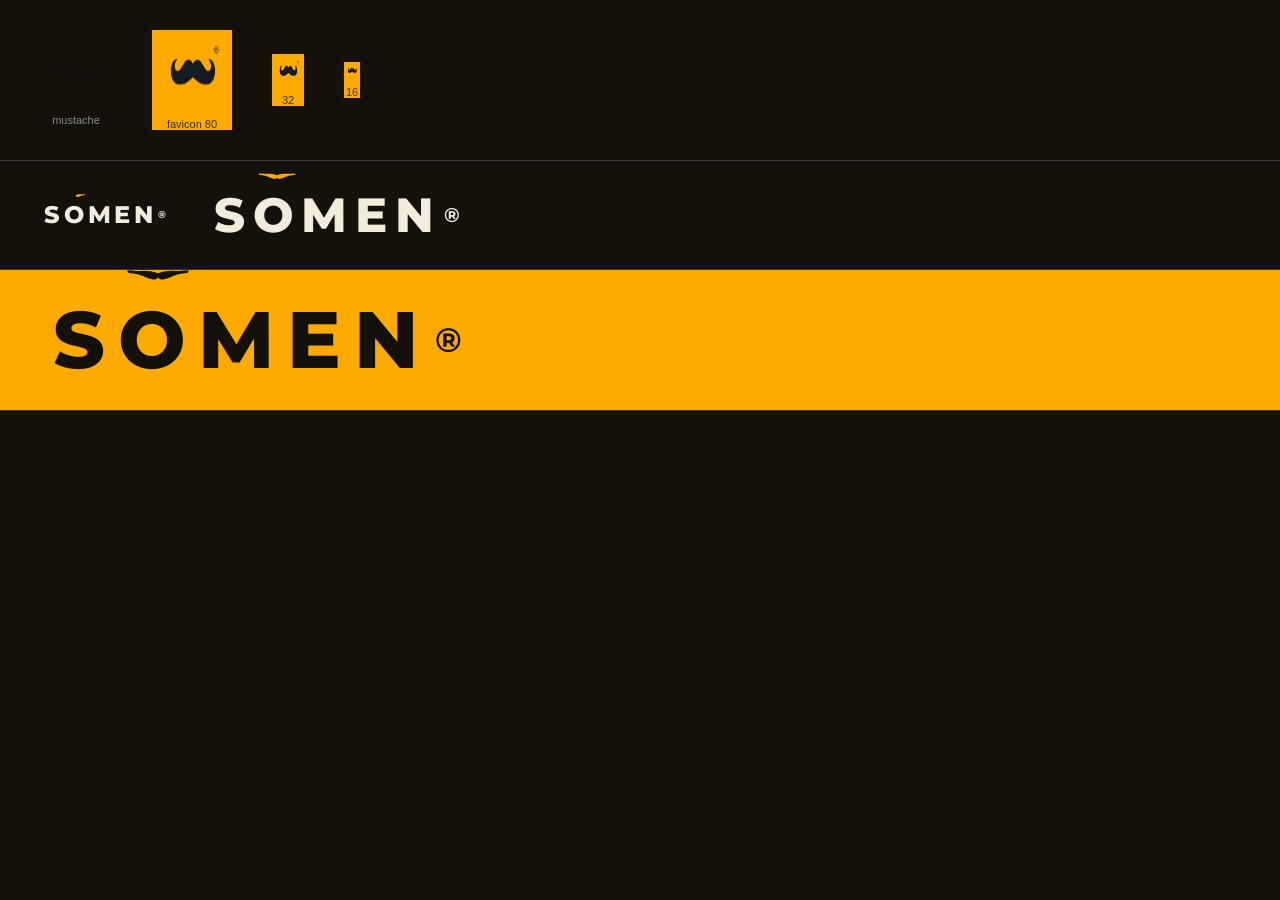
<file: _logotest.html>
<!doctype html>
<html lang="pt-BR"><head><meta charset="UTF-8"><meta name="viewport" content="width=device-width,initial-scale=1">
<title>logo test</title>
<style>
  @import url('https://fonts.googleapis.com/css2?family=Montserrat:wght@700;800;900&display=swap');
  body{margin:0;font-family:'Montserrat',sans-serif;background:#14110b;color:#f3ecdd}
  .row{display:flex;align-items:center;gap:40px;flex-wrap:wrap;padding:30px 40px;border-bottom:1px solid #333}
  .amberbg{background:#ffaa00}
  .chip{display:flex;flex-direction:column;align-items:center;gap:8px;font-family:sans-serif;font-size:11px;color:#888}
  /* wordmark */
  .wordmark{font-family:'Montserrat',sans-serif;font-weight:800;letter-spacing:.16em;font-size:1.5rem;display:inline-flex;align-items:center;line-height:1;padding-left:.16em}
  .wm-o{position:relative;display:inline-block}
  .wm-mo{position:absolute;left:50%;top:-0.46em;width:1.05em;height:0.4em;transform:translateX(-50%);fill:#ffaa00}
  .wm-reg{font-size:.42em;font-weight:700;vertical-align:super;letter-spacing:0;margin-left:.12em}
  .wm-lg{font-size:3rem}
  .wm-xl{font-size:5rem}
  .light .wordmark{color:#14110b}.light .wm-mo{fill:#14110b}
</style></head>
<body>
  <div class="row">
    <span class="chip"><svg width="72" height="72" viewBox="0 0 120 56"><g fill="#14110b" transform="translate(0,10)"><path d="M60 18 C72 14 82 13 90 14 C100 15 105 12 110 13 C114 12 115 15 112 17 C106 19 100 18 94 20 C84 23 74 29 66 29 C63 29 61 27 60 25 Z"/><path d="M60 18 C72 14 82 13 90 14 C100 15 105 12 110 13 C114 12 115 15 112 17 C106 19 100 18 94 20 C84 23 74 29 66 29 C63 29 61 27 60 25 Z" transform="translate(120,0) scale(-1,1)"/></g></svg><span>mustache</span></span>
    <span class="chip amberbg"><img src="assets/favicon.png" width="80" height="80"><span style="color:#333">favicon 80</span></span>
    <span class="chip amberbg"><img src="assets/favicon.png" width="32" height="32"><span style="color:#333">32</span></span>
    <span class="chip amberbg"><img src="assets/favicon.png" width="16" height="16"><span style="color:#333">16</span></span>
  </div>

  <div class="row">
    <span class="wordmark">S<span class="wm-o">O<svg viewBox="0 0 120 56" class="wm-mo"><path d="M60 18 C72 14 82 13 90 14 C100 15 105 12 110 13 C114 12 115 15 112 17 C106 19 100 18 94 20 C84 23 74 29 66 29 C63 29 61 27 60 25 Z"/><path d="M60 18 C72 14 82 13 90 14 C100 15 105 12 110 13 C114 12 1１5 １５ Ｃ１１２ Ｃ１０６ Ｃ１００ Ｃ９４ Ｃ８４ Ｃ７４ Ｃ６６ Ｃ６３ Ｃ６１ Ｃ６０ Z" transform="translate(１２０，０) scale(－１，１)"/></svg></span>MEN<span class="wm-reg">®</span></span>
    <span class="wordmark wm-lg">S<span class="wm-o">O<svg viewBox="0 0 120 56" class="wm-mo"><path d="M60 18 C72 14 82 13 90 14 C100 15 105 12 110 13 C114 12 115 15 112 17 C106 19 100 18 94 20 C84 23 74 29 66 29 C63 29 61 27 60 25 Z"/><path d="M60 18 C72 14 82 13 90 14 C100 15 105 12 110 13 C114 12 115 15 112 17 C106 19 100 18 94 20 C84 23 74 29 66 29 C63 29 61 27 60 25 Z" transform="translate(120,0) scale(-1,1)"/></svg></span>MEN<span class="wm-reg">®</span></span>
  </div>

  <div class="row light amberbg">
    <span class="wordmark wm-xl">S<span class="wm-o">O<svg viewBox="0 0 120 56" class="wm-mo"><path d="M60 18 C72 14 82 13 90 14 C100 15 105 12 110 13 C114 12 115 15 112 17 C106 19 100 18 94 20 C84 23 74 29 66 29 C63 29 61 27 60 25 Z"/><path d="M60 18 C72 14 82 13 90 14 C100 15 105 12 110 13 C114 12 115 15 112 17 C106 19 100 18 94 20 C84 23 74 29 66 29 C63 29 61 27 60 25 Z" transform="translate(120,0) scale(-1,1)"/></svg></span>MEN<span class="wm-reg">®</span></span>
  </div>
</body></html>
</file>
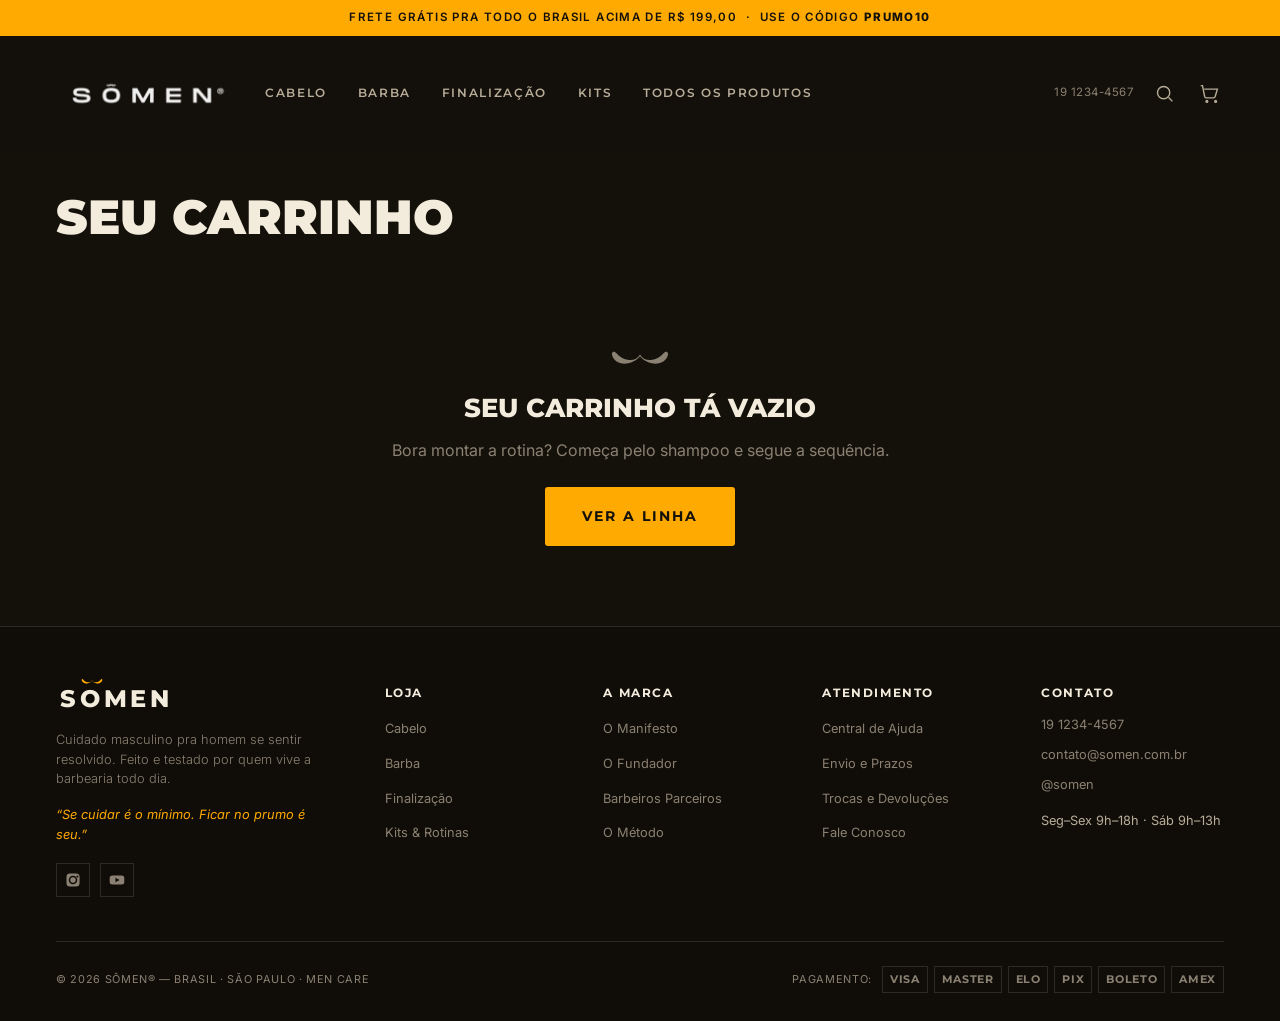
<file: carrinho.html>
<!doctype html>
<html lang="pt-BR">
<head>
  <meta charset="UTF-8" />
  <meta name="viewport" content="width=device-width, initial-scale=1.0" />
  <title>Carrinho — SÔMEN</title>
  <link rel="icon" href="data:image/svg+xml,<svg xmlns='http://www.w3.org/2000/svg' viewBox='0 0 100 100'><rect width='100' height='100' fill='%23ffaa00'/><text x='50' y='68' font-size='58' font-weight='900' text-anchor='middle' fill='%2314110b' font-family='Arial'>S</text></svg>" />
  <link rel="stylesheet" href="css/style.css" />
</head>
<body>
  <div class="topbar" data-topbar></div>
  <header class="site-header" data-header></header>

  <main class="wrap">
    <div class="page-head">
      <h1>Seu carrinho</h1>
      <p data-cart-sub></p>
    </div>
    <div data-cart-root></div>
  </main>

  <footer class="site-footer" data-footer></footer>

  <script src="js/products.js"></script>
  <script src="js/store.js"></script>
  <script src="js/carrinho.js"></script>
</body>
</html>
</file>
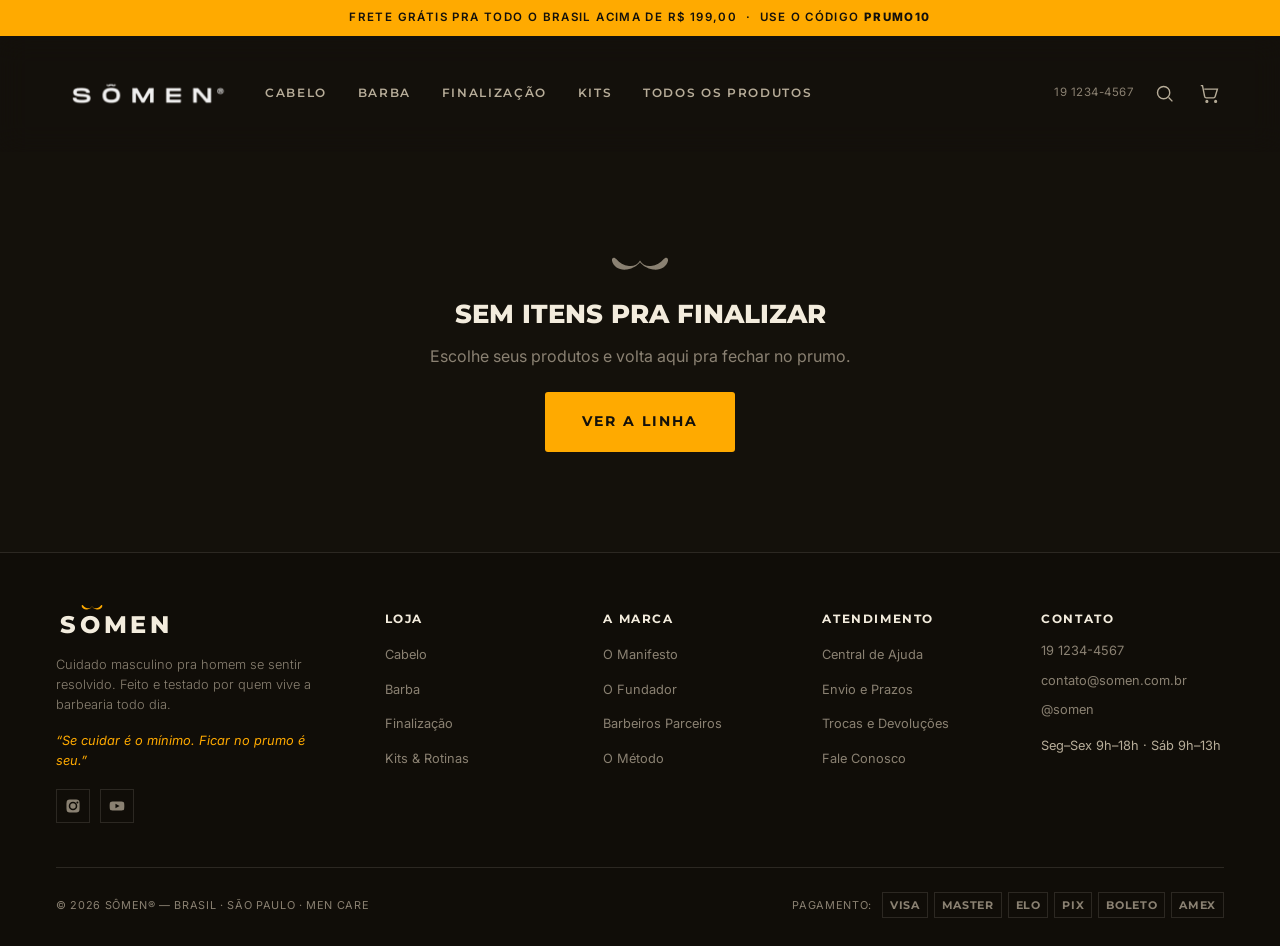
<file: checkout.html>
<!doctype html>
<html lang="pt-BR">
<head>
  <meta charset="UTF-8" />
  <meta name="viewport" content="width=device-width, initial-scale=1.0" />
  <title>Checkout — SÔMEN</title>
  <link rel="icon" href="data:image/svg+xml,<svg xmlns='http://www.w3.org/2000/svg' viewBox='0 0 100 100'><rect width='100' height='100' fill='%23ffaa00'/><text x='50' y='68' font-size='58' font-weight='900' text-anchor='middle' fill='%2314110b' font-family='Arial'>S</text></svg>" />
  <link rel="stylesheet" href="css/style.css" />
</head>
<body>
  <div class="topbar" data-topbar></div>
  <header class="site-header" data-header></header>

  <main class="wrap" data-checkout-root></main>

  <footer class="site-footer" data-footer></footer>

  <script src="js/products.js"></script>
  <script src="js/store.js"></script>
  <script src="js/checkout.js"></script>
</body>
</html>
</file>
<file: css/style.css>
/* ============================================================
   SÔMEN — Sistema de interface
   Base preta (solidez) + dourado/mostarda (energia e calor)
   ============================================================ */

@import url('https://fonts.googleapis.com/css2?family=Montserrat:wght@500;600;700;800;900&family=Inter:wght@300;400;500;600&display=swap');

:root {
  --amber: #ffaa00;
  --amber-deep: #d98e00;
  --gold: #e6b947;
  --ink: #14110b;          /* base preta quente */
  --ink-1: #1a160e;
  --ink-2: #211b12;
  --ink-3: #2b2417;
  --navy: #222735;         /* tinta do logotipo */
  --cream: #f2ede3;        /* painéis / cards claros */
  --cream-2: #e9e0ce;
  --cream-3: #ded2ba;
  --text: #f3ecdd;
  --text-dim: #b7ad99;
  --text-mute: #8a8172;
  --on-cream: #1c170f;
  --on-cream-dim: #6a6250;
  --line: rgba(243, 236, 221, 0.12);
  --line-cream: rgba(28, 23, 15, 0.14);

  --font-display: 'Montserrat', sans-serif;
  --font-body: 'Inter', sans-serif;
  --wrap: 1280px;
  --ease: cubic-bezier(0.16, 1, 0.3, 1);
  --radius: 3px;
}

* { box-sizing: border-box; }
html { scroll-behavior: smooth; }
body {
  margin: 0;
  font-family: var(--font-body);
  background: var(--ink);
  color: var(--text);
  line-height: 1.55;
  -webkit-font-smoothing: antialiased;
  overflow-x: hidden;
}
a { color: inherit; text-decoration: none; }
img { max-width: 100%; display: block; }
button { font-family: inherit; cursor: pointer; }
h1, h2, h3, h4 { font-family: var(--font-display); margin: 0; line-height: 1.05; }
::selection { background: var(--amber); color: var(--ink); }

.wrap { max-width: var(--wrap); margin: 0 auto; padding: 0 clamp(20px, 5vw, 56px); }

/* scrollbar */
::-webkit-scrollbar { width: 9px; height: 9px; }
::-webkit-scrollbar-track { background: var(--ink-1); }
::-webkit-scrollbar-thumb { background: #3a3016; border-radius: 6px; }
::-webkit-scrollbar-thumb:hover { background: var(--amber-deep); }

/* ---------- Wordmark / logo ---------- */
.wordmark {
  font-family: var(--font-display);
  font-weight: 800;
  letter-spacing: 0.16em;
  font-size: 1.5rem;
  color: currentColor;
  display: inline-flex;
  align-items: center;
  line-height: 1;
  padding-left: 0.16em;
}
.wm-o { position: relative; display: inline-block; }
.wm-mo {
  position: absolute;
  left: 50%;
  top: -0.42em;
  width: 0.92em;
  height: 0.34em;
  transform: translateX(-50%);
  fill: var(--amber);
}
.wm-lg { font-size: 2.1rem; }
.logo { color: var(--text); display: inline-flex; align-items: center; }
.logo-mark {
  height: 95px;
  width: auto;
  display: block;
  filter: brightness(0) invert(1);
  opacity: 0.94;
  transition: opacity 0.2s var(--ease);
}
.logo:hover .logo-mark { opacity: 1; }

/* ---------- Eyebrow ---------- */
.eyebrow {
  font-family: var(--font-display);
  font-size: 0.7rem;
  letter-spacing: 0.28em;
  font-weight: 700;
  text-transform: uppercase;
  color: var(--amber);
  display: inline-flex;
  align-items: center;
  gap: 10px;
}
.eyebrow::before { content: ''; width: 22px; height: 1px; background: currentColor; }
.eyebrow.center::before { display: none; }
.panel-cream .eyebrow { color: var(--amber-deep); }

/* ---------- Section heading ---------- */
.sec-head { display: flex; align-items: center; gap: 20px; margin-bottom: 34px; }
.sec-head h2 {
  font-size: clamp(1.7rem, 3.5vw, 2.5rem);
  font-weight: 800;
  letter-spacing: 0.01em;
  text-transform: uppercase;
}
.sec-head .rule { flex: 1; height: 1px; background: var(--line); }
.panel-cream .sec-head .rule { background: var(--line-cream); }
.sec-head .more {
  font-family: var(--font-display); font-weight: 700;
  font-size: 0.72rem; letter-spacing: 0.16em; color: var(--amber-deep);
  white-space: nowrap; transition: gap .3s var(--ease);
}
.sec-head .more:hover { color: var(--amber); }

/* ---------- Buttons ---------- */
.btn {
  display: inline-flex; align-items: center; justify-content: center; gap: 10px;
  font-family: var(--font-display); font-weight: 700;
  font-size: 0.82rem; letter-spacing: 0.14em; text-transform: uppercase;
  padding: 15px 30px; border: 1px solid transparent; border-radius: var(--radius);
  transition: transform .2s var(--ease), background .25s var(--ease), color .25s var(--ease), border-color .25s var(--ease);
}
.btn svg { width: 16px; height: 16px; }
.btn:active { transform: scale(.98); }
.btn-amber { background: var(--amber); color: var(--ink); }
.btn-amber:hover { background: #ffbb2e; }
.btn-ink { background: var(--ink); color: var(--cream); }
.btn-ink:hover { background: #000; }
.btn-outline { border-color: var(--amber); color: var(--amber); background: transparent; }
.btn-outline:hover { background: var(--amber); color: var(--ink); }
.btn-outline-cream { border-color: var(--line-cream); color: var(--on-cream); background: transparent; }
.btn-outline-cream:hover { background: var(--on-cream); color: var(--cream); border-color: var(--on-cream); }
.btn-block { width: 100%; }
.btn-lg { padding: 18px 36px; font-size: 0.86rem; }

/* ---------- Topbar ---------- */
.topbar {
  background: var(--amber); color: var(--ink);
  text-align: center; font-size: 0.72rem; letter-spacing: 0.12em;
  font-weight: 600; padding: 9px 16px; text-transform: uppercase;
}
.topbar strong { font-weight: 800; }

/* ---------- Header ---------- */
.site-header {
  position: sticky; top: 0; z-index: 100;
  background: rgba(20, 17, 11, 0.82);
  backdrop-filter: blur(14px); -webkit-backdrop-filter: blur(14px);
  border-bottom: 1px solid transparent;
  transition: background .3s var(--ease), border-color .3s var(--ease);
}
.site-header.solid { background: rgba(16, 13, 8, 0.96); border-bottom-color: var(--line); }
.header-inner { display: flex; align-items: center; gap: 20px; height: 115px; }
.nav-desktop { display: flex; gap: clamp(16px, 2.4vw, 34px); margin-left: 8px; }
.nav-desktop a {
  font-family: var(--font-display); font-weight: 600;
  font-size: 0.74rem; letter-spacing: 0.14em; color: var(--text-dim);
  position: relative; padding: 4px 0; transition: color .2s var(--ease);
}
.nav-desktop a::after {
  content: ''; position: absolute; left: 0; bottom: -2px; height: 1.5px; width: 0;
  background: var(--amber); transition: width .3s var(--ease);
}
.nav-desktop a:hover, .nav-desktop a.is-active { color: var(--text); }
.nav-desktop a:hover::after, .nav-desktop a.is-active::after { width: 100%; }
.header-actions { margin-left: auto; display: flex; align-items: center; gap: 16px; }
.header-phone { font-size: 0.72rem; color: var(--text-mute); letter-spacing: 0.04em; }
.icon-btn {
  position: relative; color: var(--text-dim); background: none; border: none;
  padding: 4px; display: inline-flex; transition: color .2s var(--ease);
}
.icon-btn svg { width: 21px; height: 21px; }
.icon-btn:hover { color: var(--amber); }
.cart-badge {
  position: absolute; top: -6px; right: -7px; min-width: 17px; height: 17px;
  background: var(--amber); color: var(--ink); border-radius: 999px;
  font-family: var(--font-display); font-weight: 800; font-size: 0.62rem;
  display: none; align-items: center; justify-content: center; padding: 0 4px;
}
.nav-toggle { display: none; background: none; border: none; color: var(--text); padding: 4px; }
.nav-toggle svg { width: 24px; height: 24px; }
.nav-mobile { display: none; flex-direction: column; border-top: 1px solid var(--line); }
.nav-mobile a {
  font-family: var(--font-display); font-weight: 600; font-size: 0.82rem; letter-spacing: 0.12em;
  color: var(--text-dim); padding: 14px clamp(20px, 5vw, 56px); border-bottom: 1px solid var(--line);
}
.nav-mobile.open { display: flex; }

/* ---------- Hero carousel ---------- */
.hero { position: relative; height: clamp(440px, 66vh, 620px); overflow: hidden; background: #000; }
.hero-slide {
  position: absolute; inset: 0; opacity: 0; transition: opacity 1s var(--ease); pointer-events: none;
}
.hero-slide.active { opacity: 1; pointer-events: auto; }
.hero-slide img { width: 100%; height: 100%; object-fit: cover; }
.hero-slide .hero-overlay {
  position: absolute; inset: 0;
  background: linear-gradient(90deg, rgba(15,12,7,.92) 0%, rgba(15,12,7,.55) 42%, rgba(15,12,7,.1) 100%);
}
.hero-content { position: absolute; inset: 0; display: flex; align-items: center; }
.hero-copy { max-width: 560px; }
.hero-copy .eyebrow { margin-bottom: 16px; }
.hero-copy h1 {
  font-size: clamp(2.3rem, 6vw, 4.3rem); font-weight: 900; text-transform: uppercase;
  letter-spacing: 0.01em; margin-bottom: 16px; text-wrap: balance;
}
.hero-copy h1 .amber { color: var(--amber); }
.hero-copy p { font-size: 1.05rem; color: var(--text-dim); margin-bottom: 28px; font-weight: 300; max-width: 44ch; }
.hero-slide .hero-copy { opacity: 0; transform: translateX(-26px); transition: opacity .8s .2s var(--ease), transform .8s .2s var(--ease); }
.hero-slide.active .hero-copy { opacity: 1; transform: translateX(0); }
.hero-dots { position: absolute; bottom: 22px; left: 50%; transform: translateX(-50%); display: flex; gap: 8px; z-index: 3; }
.hero-dots button { width: 9px; height: 9px; border-radius: 999px; border: none; background: rgba(255,255,255,.35); transition: all .3s var(--ease); }
.hero-dots button.active { width: 28px; background: var(--amber); }
.hero-arrow {
  position: absolute; top: 50%; transform: translateY(-50%); z-index: 3;
  background: rgba(0,0,0,.35); border: 1px solid rgba(255,255,255,.14); color: #fff;
  width: 42px; height: 42px; display: flex; align-items: center; justify-content: center;
  transition: background .25s var(--ease);
}
.hero-arrow:hover { background: var(--amber); color: var(--ink); border-color: var(--amber); }
.hero-arrow.prev { left: 16px; } .hero-arrow.next { right: 16px; }
.hero-arrow svg { width: 18px; height: 18px; }
@media (max-width: 720px) { .hero-arrow { display: none; } }

/* ---------- Trust bar ---------- */
.trust { background: var(--ink-1); border-top: 1px solid var(--line); border-bottom: 1px solid var(--line); }
.trust-grid { display: grid; grid-template-columns: repeat(4, 1fr); }
.trust-item { display: flex; align-items: center; gap: 14px; padding: 22px 24px; border-left: 1px solid var(--line); }
.trust-item:first-child { border-left: none; }
.trust-item svg { width: 30px; height: 30px; color: var(--amber); flex: none; stroke-width: 1.4; }
.trust-item .t { font-family: var(--font-display); font-weight: 700; font-size: 0.78rem; letter-spacing: 0.08em; text-transform: uppercase; }
.trust-item .d { font-size: 0.72rem; color: var(--text-mute); margin-top: 2px; }
@media (max-width: 820px) { .trust-grid { grid-template-columns: 1fr 1fr; } .trust-item:nth-child(3) { border-left: none; } .trust-item:nth-child(odd) { border-left: none; } .trust-item { border-top: 1px solid var(--line); } .trust-item:nth-child(1), .trust-item:nth-child(2) { border-top: none; } }

/* ---------- Sections ---------- */
.section { padding: clamp(56px, 8vw, 96px) 0; }
.panel-cream { background: var(--cream); color: var(--on-cream); }
.panel-ink-1 { background: var(--ink-1); }

/* ---------- Categories ---------- */
.cat-grid { display: grid; grid-template-columns: repeat(3, 1fr); gap: 16px; }
.cat-card { position: relative; aspect-ratio: 4/3.4; overflow: hidden; display: block; background: var(--ink-2); }
.cat-card img { position: absolute; inset: 0; width: 100%; height: 100%; object-fit: cover; transition: transform .6s var(--ease), opacity .4s; }
.cat-card.tone-cream img { object-fit: contain; padding: 8%; background: var(--cream); }
.cat-card::after { content: ''; position: absolute; inset: 0; background: linear-gradient(to top, rgba(10,8,4,.9), rgba(10,8,4,.15) 55%, transparent); }
.cat-card:hover img { transform: scale(1.05); }
.cat-body { position: absolute; left: 0; right: 0; bottom: 0; padding: 24px; z-index: 2; }
.cat-body .d { font-size: 0.68rem; letter-spacing: 0.24em; text-transform: uppercase; color: var(--amber); margin-bottom: 6px; }
.cat-body h3 { font-size: 1.8rem; font-weight: 800; text-transform: uppercase; color: #fff; margin-bottom: 10px; }
.cat-body .go { display: inline-flex; align-items: center; gap: 8px; font-family: var(--font-display); font-weight: 700; font-size: 0.7rem; letter-spacing: 0.14em; color: #fff; border-bottom: 1px solid var(--amber); padding-bottom: 3px; }
.cat-card:hover .cat-body .go { gap: 13px; }
@media (max-width: 760px) { .cat-grid { grid-template-columns: 1fr; } }

/* ---------- Promo / Kit banner ---------- */
.promo { background: var(--amber); color: var(--ink); overflow: hidden; }
.promo .wrap { display: grid; grid-template-columns: 1.1fr 0.9fr; align-items: center; gap: 40px; padding-top: 0; padding-bottom: 0; min-height: 380px; }
.promo-copy { padding: 48px 0; }
.promo-copy .eyebrow { color: #7a4d00; }
.promo-copy h2 { font-size: clamp(2rem, 4.5vw, 3.2rem); font-weight: 900; text-transform: uppercase; margin: 12px 0; }
.promo-copy p { max-width: 42ch; margin-bottom: 22px; font-weight: 400; color: #4a3200; }
.promo-price { display: flex; align-items: baseline; gap: 14px; margin-bottom: 24px; }
.promo-price .now { font-family: var(--font-display); font-weight: 900; font-size: 2.6rem; }
.promo-price .was { font-size: 1rem; text-decoration: line-through; opacity: .6; }
.promo-media { position: relative; align-self: stretch; }
.promo-media img { position: absolute; inset: 0; width: 100%; height: 100%; object-fit: cover; }
@media (max-width: 820px) { .promo .wrap { grid-template-columns: 1fr; min-height: 0; } .promo-media { height: 260px; position: relative; } .promo-copy { padding: 44px 0 12px; } }

/* ---------- Filters ---------- */
.filters { display: flex; gap: 10px; flex-wrap: wrap; margin-bottom: 30px; }
.filter {
  font-family: var(--font-display); font-weight: 700; font-size: 0.7rem; letter-spacing: 0.12em;
  text-transform: uppercase; padding: 10px 20px; border: 1px solid var(--line);
  color: var(--text-mute); background: transparent; transition: all .2s var(--ease);
}
.filter:hover { color: var(--text); border-color: var(--amber); }
.filter.active { background: var(--amber); border-color: var(--amber); color: var(--ink); }

/* ---------- Product grid & cards ---------- */
.prod-grid { display: grid; grid-template-columns: repeat(3, 1fr); gap: clamp(14px, 2vw, 26px); }
.prod-card {
  position: relative; background: var(--ink-1); border: 1px solid var(--line);
  display: flex; flex-direction: column; overflow: hidden; transition: border-color .3s var(--ease), transform .3s var(--ease);
}
.prod-card:hover { border-color: var(--amber); }
.prod-media { position: relative; aspect-ratio: 1/1; overflow: hidden; background: var(--cream); display: block; }
.prod-media.tone-dark { background: #0c0a06; }
.prod-media img { width: 100%; height: 100%; object-fit: cover; transition: transform .55s var(--ease); }
.prod-card:hover .prod-media img { transform: scale(1.045); }
.prod-badge {
  position: absolute; top: 12px; left: 12px; z-index: 2;
  font-family: var(--font-display); font-weight: 800; font-size: 0.6rem; letter-spacing: 0.12em;
  background: var(--amber); color: var(--ink); padding: 5px 9px; text-transform: uppercase;
}
.prod-add {
  position: absolute; left: 0; right: 0; bottom: 0; z-index: 2;
  background: var(--ink); color: var(--cream); border: none;
  font-family: var(--font-display); font-weight: 700; font-size: 0.72rem; letter-spacing: 0.14em;
  text-transform: uppercase; padding: 14px; transform: translateY(101%); transition: transform .3s var(--ease), background .2s;
}
.prod-card:hover .prod-add { transform: translateY(0); }
.prod-add:hover { background: var(--amber-deep); color: var(--ink); }
.prod-add.added { background: var(--amber); color: var(--ink); transform: translateY(0); }
.prod-info { padding: 16px 16px 20px; display: flex; flex-direction: column; flex: 1; }
.prod-cat { font-size: 0.62rem; letter-spacing: 0.2em; color: var(--amber); text-transform: uppercase; margin-bottom: 6px; }
.prod-name { font-family: var(--font-display); font-weight: 700; font-size: 1.02rem; letter-spacing: 0.02em; text-transform: uppercase; }
.prod-role { font-size: 0.76rem; color: var(--text-mute); font-style: italic; margin-top: 2px; }
.prod-rating { display: flex; align-items: center; gap: 7px; margin: 10px 0; }
.stars { display: inline-flex; gap: 1px; }
.stars svg { width: 13px; height: 13px; }
.prod-rating .rc { font-size: 0.66rem; color: var(--text-mute); }
.prod-price { display: flex; align-items: baseline; gap: 9px; margin-top: auto; }
.prod-price .now { font-family: var(--font-display); font-weight: 800; font-size: 1.28rem; }
.prod-price .was { font-size: 0.78rem; color: var(--text-mute); text-decoration: line-through; }
.prod-install { font-size: 0.68rem; color: var(--text-mute); margin-top: 4px; }
.prod-save { font-size: 0.68rem; color: var(--amber); margin-top: 3px; font-weight: 500; }

/* ---------- Testimonials ---------- */
.testi-grid { display: grid; grid-template-columns: repeat(3, 1fr); gap: 20px; }
.testi {
  background: var(--ink-1); border: 1px solid var(--line); padding: 26px 24px;
  display: flex; flex-direction: column; gap: 14px;
}
.testi p { font-size: 0.95rem; color: var(--text-dim); font-weight: 300; line-height: 1.6; }
.testi-who { display: flex; align-items: center; gap: 12px; margin-top: auto; }
.testi-ava { width: 38px; height: 38px; border-radius: 999px; background: var(--amber); color: var(--ink); display: flex; align-items: center; justify-content: center; font-family: var(--font-display); font-weight: 800; }
.testi-who .n { font-family: var(--font-display); font-weight: 700; font-size: 0.84rem; }
.testi-who .p { font-size: 0.68rem; color: var(--text-mute); }
.testi-who .r { font-size: 0.6rem; color: var(--amber); letter-spacing: 0.14em; text-transform: uppercase; margin-top: 1px; }
@media (max-width: 820px) { .testi-grid { grid-template-columns: 1fr; } }

/* ---------- Community ---------- */
.community { position: relative; }
.comm-grid { display: grid; grid-template-columns: 1.2fr 0.8fr; gap: 16px; }
.comm-main, .comm-side { position: relative; overflow: hidden; }
.comm-main { min-height: 420px; }
.comm-main img, .comm-side img { position: absolute; inset: 0; width: 100%; height: 100%; object-fit: cover; }
.comm-main::after, .comm-side::after { content: ''; position: absolute; inset: 0; background: linear-gradient(to top, rgba(10,8,4,.85), transparent 60%); }
.comm-side { display: grid; grid-template-rows: 1fr 1fr; gap: 16px; }
.comm-cell { position: relative; overflow: hidden; }
.comm-cell img { position: absolute; inset: 0; width: 100%; height: 100%; object-fit: cover; }
.comm-cell::after { content: ''; position: absolute; inset: 0; background: linear-gradient(to top, rgba(10,8,4,.8), transparent 55%); }
.comm-body { position: absolute; left: 0; right: 0; bottom: 0; padding: 28px; z-index: 2; }
.comm-body h3 { font-size: clamp(1.4rem, 2.6vw, 2rem); font-weight: 800; text-transform: uppercase; color: #fff; margin-bottom: 8px; }
.comm-body p { font-size: 0.86rem; color: var(--text-dim); max-width: 40ch; }
.comm-cell .comm-body { padding: 18px; }
.comm-cell .comm-body h3 { font-size: 1.05rem; }
@media (max-width: 820px) { .comm-grid { grid-template-columns: 1fr; } .comm-main { min-height: 320px; } }

/* ---------- Newsletter ---------- */
.news { text-align: center; }
.news h2 { font-size: clamp(1.9rem, 4vw, 3rem); font-weight: 900; text-transform: uppercase; margin: 12px 0; }
.news p.lead { color: var(--text-dim); max-width: 46ch; margin: 0 auto 26px; font-weight: 300; }
.news-form { display: flex; max-width: 440px; margin: 0 auto; }
.news-form input {
  flex: 1; background: var(--ink-1); border: 1px solid var(--line); border-right: none;
  color: var(--text); padding: 15px 18px; font-size: 0.9rem; font-family: var(--font-body);
}
.news-form input:focus { outline: none; border-color: var(--amber); }
.news-form button { border-radius: 0; }
.news-ok { display: inline-block; border: 1px solid var(--amber); color: var(--amber); padding: 15px 30px; font-family: var(--font-display); font-weight: 700; letter-spacing: 0.12em; text-transform: uppercase; font-size: 0.8rem; }

/* ---------- Footer ---------- */
.site-footer { background: #100d08; border-top: 1px solid var(--line); padding: 60px 0 28px; }
.foot-grid { display: grid; grid-template-columns: 1.6fr repeat(4, 1fr); gap: 36px; padding-bottom: 44px; }
.foot-brand p { font-size: 0.8rem; color: var(--text-mute); font-weight: 300; margin: 16px 0 0; max-width: 34ch; }
.foot-brand .foot-manifesto { color: var(--amber); font-style: italic; font-weight: 400; }
.foot-social { display: flex; gap: 10px; margin-top: 18px; }
.foot-social a { width: 34px; height: 34px; border: 1px solid var(--line); display: flex; align-items: center; justify-content: center; color: var(--text-mute); transition: all .2s var(--ease); }
.foot-social a:hover { border-color: var(--amber); color: var(--amber); }
.foot-col h4 { font-family: var(--font-display); font-weight: 700; font-size: 0.72rem; letter-spacing: 0.14em; text-transform: uppercase; color: var(--text); margin-bottom: 16px; }
.foot-col ul { list-style: none; margin: 0; padding: 0; display: flex; flex-direction: column; gap: 10px; }
.foot-col a { font-size: 0.8rem; color: var(--text-mute); transition: color .2s; }
.foot-col a:hover { color: var(--amber); }
.foot-contact { list-style: none; margin: 0; padding: 0; display: flex; flex-direction: column; gap: 8px; font-size: 0.8rem; color: var(--text-mute); }
.foot-hours { padding-top: 6px; color: var(--text-dim); }
.foot-bottom { display: flex; justify-content: space-between; align-items: center; flex-wrap: wrap; gap: 14px; padding-top: 24px; border-top: 1px solid var(--line); }
.foot-bottom span { font-size: 0.68rem; color: var(--text-mute); letter-spacing: 0.06em; }
.pay { display: flex; align-items: center; gap: 6px; flex-wrap: wrap; }
.pay-label { font-size: 0.62rem; color: var(--text-mute); letter-spacing: 0.1em; margin-right: 4px; }
.pay-chip { font-family: var(--font-display); font-weight: 700; font-size: 0.56rem; letter-spacing: 0.1em; color: var(--text-mute); border: 1px solid var(--line); padding: 4px 7px; }
@media (max-width: 900px) { .foot-grid { grid-template-columns: 1fr 1fr; } }
@media (max-width: 520px) { .foot-grid { grid-template-columns: 1fr; } }

/* ---------- Toast ---------- */
.toast {
  position: fixed; right: 20px; bottom: 20px; z-index: 200;
  background: var(--ink-2); border: 1px solid var(--amber); border-left-width: 3px;
  padding: 14px 16px; display: flex; align-items: center; gap: 14px; max-width: 360px;
  transform: translateY(140%); opacity: 0; transition: transform .4s var(--ease), opacity .4s var(--ease);
  box-shadow: 0 18px 50px rgba(0,0,0,.5);
}
.toast.show { transform: translateY(0); opacity: 1; }
.toast-mark svg { width: 34px; height: 12px; fill: var(--amber); }
.toast-title { font-family: var(--font-display); font-weight: 700; font-size: 0.82rem; }
.toast-sub { font-size: 0.7rem; color: var(--text-mute); margin-top: 2px; }
.toast-cta { margin-left: auto; font-family: var(--font-display); font-weight: 700; font-size: 0.68rem; letter-spacing: 0.1em; text-transform: uppercase; color: var(--amber); white-space: nowrap; }

/* ---------- Reveal ---------- */
.reveal { opacity: 0; transform: translateY(22px); transition: opacity .8s var(--ease), transform .8s var(--ease); }
.reveal.in { opacity: 1; transform: translateY(0); }
@media (prefers-reduced-motion: reduce) { * { animation: none !important; transition-duration: .01ms !important; } .reveal { opacity: 1; transform: none; } }

/* ============================================================
   PDP — Página de produto
   ============================================================ */
.breadcrumb { font-size: 0.72rem; color: var(--text-mute); padding: 18px 0; letter-spacing: 0.04em; }
.breadcrumb a:hover { color: var(--amber); }
.pdp { display: grid; grid-template-columns: 1fr 1fr; gap: clamp(24px, 4vw, 56px); align-items: start; padding-bottom: 20px; }
.pdp-gallery { position: sticky; top: 88px; }
.pdp-main { aspect-ratio: 1/1; background: var(--cream); overflow: hidden; border: 1px solid var(--line); }
.pdp-main.tone-dark { background: #0c0a06; }
.pdp-main img { width: 100%; height: 100%; object-fit: cover; }
.pdp-thumbs { display: flex; gap: 10px; margin-top: 12px; }
.pdp-thumb { width: 76px; height: 76px; border: 1px solid var(--line); overflow: hidden; background: var(--cream); opacity: .6; transition: opacity .2s, border-color .2s; }
.pdp-thumb.tone-dark { background: #0c0a06; }
.pdp-thumb.active, .pdp-thumb:hover { opacity: 1; border-color: var(--amber); }
.pdp-thumb img { width: 100%; height: 100%; object-fit: cover; }
.pdp-info { padding-top: 4px; }
.pdp-role { font-style: italic; font-weight: 500; font-size: 1.05rem; color: var(--amber); margin-bottom: 6px; }
.pdp-info h1 { font-size: clamp(1.9rem, 4vw, 2.8rem); font-weight: 800; text-transform: uppercase; letter-spacing: 0.01em; }
.pdp-rating { display: flex; align-items: center; gap: 8px; margin: 12px 0; }
.pdp-rating .rc { font-size: 0.74rem; color: var(--text-mute); }
.pdp-desc { color: var(--text-dim); font-weight: 300; line-height: 1.7; margin: 16px 0 22px; max-width: 52ch; }
.pdp-price-row { display: flex; align-items: baseline; gap: 14px; }
.pdp-price-row .now { font-family: var(--font-display); font-weight: 800; font-size: 2rem; }
.pdp-price-row .was { font-size: 1rem; color: var(--text-mute); text-decoration: line-through; }
.pdp-price-row .off { font-family: var(--font-display); font-weight: 800; font-size: 0.68rem; background: var(--amber); color: var(--ink); padding: 3px 8px; letter-spacing: 0.06em; }
.pdp-install { font-size: 0.82rem; color: var(--text-mute); margin: 6px 0 20px; }
.pdp-meta { display: flex; gap: 24px; padding: 16px 0; border-top: 1px solid var(--line); border-bottom: 1px solid var(--line); margin-bottom: 22px; }
.pdp-meta .m .k { font-size: 0.62rem; letter-spacing: 0.14em; text-transform: uppercase; color: var(--text-mute); }
.pdp-meta .m .v { font-family: var(--font-display); font-weight: 600; font-size: 0.92rem; margin-top: 3px; }
.qty { display: inline-flex; align-items: center; border: 1px solid var(--line); }
.qty button { background: none; border: none; color: var(--text); width: 42px; height: 48px; font-size: 1.2rem; }
.qty button:hover { color: var(--amber); }
.qty span { min-width: 40px; text-align: center; font-family: var(--font-display); font-weight: 700; }
.pdp-buy { display: flex; gap: 12px; margin: 6px 0 16px; }
.pdp-buy .btn { flex: 1; }
.pdp-note { font-size: 0.74rem; color: var(--text-mute); display: flex; align-items: center; gap: 8px; }
.pdp-note svg { width: 16px; height: 16px; color: var(--amber); }
.pdp-benefits { list-style: none; margin: 22px 0 0; padding: 0; display: grid; gap: 10px; }
.pdp-benefits li { display: flex; align-items: flex-start; gap: 10px; font-size: 0.88rem; color: var(--text-dim); }
.pdp-benefits svg { width: 18px; height: 18px; color: var(--amber); flex: none; margin-top: 1px; }
@media (max-width: 860px) { .pdp { grid-template-columns: 1fr; } .pdp-gallery { position: static; } }

.howto-grid { display: grid; grid-template-columns: repeat(3, 1fr); gap: clamp(20px, 3vw, 40px); }
.howto-step { border-top: 1px solid var(--line); padding-top: 18px; }
.howto-step .num { font-family: var(--font-display); font-weight: 800; color: var(--amber); font-size: 0.8rem; letter-spacing: 0.1em; }
.howto-step p { color: var(--text-dim); margin: 10px 0 0; font-size: 0.9rem; }
@media (max-width: 700px) { .howto-grid { grid-template-columns: 1fr; } }

.pdp-quote { max-width: 760px; }
.pdp-quote .mark { font-family: var(--font-display); font-size: 4rem; line-height: .6; color: var(--amber); }
.pdp-quote blockquote { margin: 0; font-family: var(--font-display); font-weight: 600; font-size: clamp(1.3rem, 3vw, 2rem); letter-spacing: -0.01em; line-height: 1.3; }
.pdp-quote cite { display: block; font-style: normal; margin-top: 18px; font-size: 0.82rem; color: var(--text-mute); }

/* ============================================================
   Carrinho
   ============================================================ */
.page-head { padding: 40px 0 8px; }
.page-head h1 { font-size: clamp(2rem, 5vw, 3rem); font-weight: 900; text-transform: uppercase; }
.page-head p { color: var(--text-dim); margin-top: 8px; font-weight: 300; }
.cart-layout { display: grid; grid-template-columns: 1.5fr 0.9fr; gap: clamp(24px, 4vw, 48px); align-items: start; padding: 28px 0 80px; }
.cart-items { display: flex; flex-direction: column; }
.cart-row { display: grid; grid-template-columns: 96px 1fr auto; gap: 18px; padding: 22px 0; border-bottom: 1px solid var(--line); align-items: center; }
.cart-thumb { width: 96px; height: 96px; background: var(--cream); overflow: hidden; border: 1px solid var(--line); }
.cart-thumb.tone-dark { background: #0c0a06; }
.cart-thumb img { width: 100%; height: 100%; object-fit: cover; }
.cart-meta .cat { font-size: 0.62rem; letter-spacing: 0.16em; color: var(--amber); text-transform: uppercase; }
.cart-meta h3 { font-family: var(--font-display); font-weight: 700; font-size: 1.05rem; text-transform: uppercase; margin: 3px 0; }
.cart-meta .role { font-size: 0.76rem; color: var(--text-mute); font-style: italic; }
.cart-meta .rm { font-size: 0.72rem; color: var(--text-mute); margin-top: 8px; display: inline-flex; align-items: center; gap: 5px; background: none; border: none; padding: 0; }
.cart-meta .rm:hover { color: var(--amber); }
.cart-right { display: flex; flex-direction: column; align-items: flex-end; gap: 12px; }
.cart-right .price { font-family: var(--font-display); font-weight: 800; font-size: 1.1rem; }
.cart-right .unit { font-size: 0.68rem; color: var(--text-mute); }
.cart-summary { background: var(--ink-1); border: 1px solid var(--line); padding: 26px; position: sticky; top: 88px; }
.cart-summary h3 { font-family: var(--font-display); font-weight: 800; text-transform: uppercase; font-size: 1.1rem; margin-bottom: 18px; }
.sum-row { display: flex; justify-content: space-between; align-items: center; padding: 9px 0; font-size: 0.9rem; color: var(--text-dim); }
.sum-row.total { border-top: 1px solid var(--line); margin-top: 8px; padding-top: 16px; color: var(--text); }
.sum-row.total .v { font-family: var(--font-display); font-weight: 800; font-size: 1.5rem; }
.sum-free { color: var(--amber); }
.coupon { display: flex; gap: 8px; margin: 16px 0; }
.coupon input { flex: 1; background: var(--ink); border: 1px solid var(--line); color: var(--text); padding: 12px 14px; font-family: var(--font-body); font-size: 0.82rem; text-transform: uppercase; letter-spacing: 0.06em; }
.coupon input:focus { outline: none; border-color: var(--amber); }
.coupon button { background: var(--ink-3); border: 1px solid var(--line); color: var(--text); padding: 0 16px; font-family: var(--font-display); font-weight: 700; font-size: 0.7rem; letter-spacing: 0.1em; text-transform: uppercase; }
.coupon button:hover { border-color: var(--amber); color: var(--amber); }
.coupon-msg { font-size: 0.74rem; margin: -6px 0 8px; }
.coupon-msg.ok { color: var(--amber); }
.coupon-msg.err { color: #d98a6a; }
.ship-hint { font-size: 0.74rem; color: var(--text-mute); margin: 10px 0 4px; }
.ship-bar { height: 5px; background: var(--ink-3); border-radius: 999px; overflow: hidden; margin-bottom: 16px; }
.ship-bar i { display: block; height: 100%; background: var(--amber); border-radius: 999px; transition: width .5s var(--ease); }
.cart-empty { text-align: center; padding: 80px 0; }
.cart-empty svg { width: 60px; height: 22px; fill: var(--text-mute); margin-bottom: 20px; }
.cart-empty h2 { font-family: var(--font-display); font-weight: 800; text-transform: uppercase; font-size: 1.6rem; margin-bottom: 10px; }
.cart-empty p { color: var(--text-mute); margin-bottom: 24px; }
@media (max-width: 860px) { .cart-layout { grid-template-columns: 1fr; } .cart-summary { position: static; } }
@media (max-width: 520px) { .cart-row { grid-template-columns: 72px 1fr; } .cart-thumb { width: 72px; height: 72px; } .cart-right { grid-column: 1 / -1; flex-direction: row; justify-content: space-between; align-items: center; } }

/* ============================================================
   Checkout
   ============================================================ */
.checkout-layout { display: grid; grid-template-columns: 1.3fr 0.85fr; gap: clamp(24px, 4vw, 56px); align-items: start; padding: 20px 0 80px; }
.steps-nav { display: flex; gap: 8px; align-items: center; margin-bottom: 26px; flex-wrap: wrap; }
.step-chip { display: flex; align-items: center; gap: 8px; font-family: var(--font-display); font-weight: 700; font-size: 0.68rem; letter-spacing: 0.08em; text-transform: uppercase; color: var(--text-mute); }
.step-chip .n { width: 22px; height: 22px; border-radius: 999px; border: 1px solid var(--line); display: flex; align-items: center; justify-content: center; font-size: 0.66rem; }
.step-chip.done { color: var(--amber); }
.step-chip.done .n { background: var(--amber); color: var(--ink); border-color: var(--amber); }
.step-sep { flex: 1; max-width: 40px; height: 1px; background: var(--line); }
.co-block { border: 1px solid var(--line); background: var(--ink-1); padding: 24px; margin-bottom: 18px; }
.co-block h3 { font-family: var(--font-display); font-weight: 800; text-transform: uppercase; font-size: 1.05rem; margin-bottom: 16px; display: flex; align-items: center; gap: 10px; }
.co-block h3 .bn { width: 24px; height: 24px; border-radius: 999px; background: var(--amber); color: var(--ink); display: inline-flex; align-items: center; justify-content: center; font-size: 0.72rem; }
.field-grid { display: grid; grid-template-columns: 1fr 1fr; gap: 14px; }
.field { display: flex; flex-direction: column; gap: 6px; }
.field.col-2 { grid-column: 1 / -1; }
.field label { font-size: 0.68rem; letter-spacing: 0.1em; text-transform: uppercase; color: var(--text-mute); }
.field input, .field select {
  background: var(--ink); border: 1px solid var(--line); color: var(--text);
  padding: 13px 14px; font-family: var(--font-body); font-size: 0.9rem;
}
.field input:focus, .field select:focus { outline: none; border-color: var(--amber); }
.pay-options { display: flex; flex-direction: column; gap: 10px; }
.pay-opt { display: flex; align-items: center; gap: 12px; border: 1px solid var(--line); padding: 14px 16px; cursor: pointer; transition: border-color .2s; }
.pay-opt:hover { border-color: var(--amber); }
.pay-opt.active { border-color: var(--amber); background: rgba(255,170,0,.05); }
.pay-opt input { accent-color: var(--amber); }
.pay-opt .lbl { font-family: var(--font-display); font-weight: 700; font-size: 0.82rem; letter-spacing: 0.04em; }
.pay-opt .sub { font-size: 0.72rem; color: var(--text-mute); }
.pay-opt .tag { margin-left: auto; font-size: 0.66rem; color: var(--amber); font-weight: 600; }
.pay-detail { padding: 8px 0 2px; }
.co-summary { border: 1px solid var(--line); background: var(--ink-1); padding: 24px; position: sticky; top: 88px; }
.co-summary h3 { font-family: var(--font-display); font-weight: 800; text-transform: uppercase; font-size: 1.05rem; margin-bottom: 16px; }
.co-line { display: flex; gap: 12px; padding: 12px 0; border-bottom: 1px solid var(--line); align-items: center; }
.co-line .th { width: 52px; height: 52px; background: var(--cream); overflow: hidden; flex: none; border: 1px solid var(--line); position: relative; }
.co-line .th.tone-dark { background: #0c0a06; }
.co-line .th img { width: 100%; height: 100%; object-fit: cover; }
.co-line .th .q { position: absolute; top: -7px; right: -7px; width: 19px; height: 19px; background: var(--amber); color: var(--ink); border-radius: 999px; font-family: var(--font-display); font-weight: 800; font-size: 0.62rem; display: flex; align-items: center; justify-content: center; }
.co-line .nm { flex: 1; font-size: 0.82rem; }
.co-line .nm b { font-family: var(--font-display); font-weight: 700; }
.co-line .pr { font-family: var(--font-display); font-weight: 700; font-size: 0.86rem; }
.co-total { margin-top: 14px; }
.confirm { text-align: center; padding: 70px 20px; max-width: 560px; margin: 0 auto; }
.confirm .check { width: 78px; height: 78px; border-radius: 999px; background: rgba(255,170,0,.14); border: 1px solid var(--amber); display: flex; align-items: center; justify-content: center; margin: 0 auto 24px; }
.confirm .check svg { width: 38px; height: 38px; color: var(--amber); }
.confirm h1 { font-size: clamp(1.8rem, 4vw, 2.6rem); font-weight: 900; text-transform: uppercase; margin-bottom: 12px; }
.confirm p { color: var(--text-dim); font-weight: 300; margin-bottom: 8px; }
.confirm .order-id { font-family: var(--font-display); font-weight: 800; color: var(--amber); letter-spacing: 0.1em; }
.confirm .btn { margin-top: 24px; }
@media (max-width: 860px) { .checkout-layout { grid-template-columns: 1fr; } .co-summary { position: static; } .field-grid { grid-template-columns: 1fr; } }

/* small utility */
.text-center { text-align: center; }
.mt-48 { margin-top: 48px; }
.hidden { display: none !important; }

/* ============================================================
   Responsivo — header mobile + grid de produtos
   ============================================================ */
@media (max-width: 980px) {
  .prod-grid { grid-template-columns: repeat(2, 1fr); }
  .header-phone { display: none; }
}
@media (max-width: 900px) {
  .nav-desktop { display: none; }
  .nav-toggle { display: inline-flex; order: -1; }
  .header-inner { gap: 12px; }
  .logo .wordmark { font-size: 1.35rem; }
  .prod-add { transform: translateY(0); } /* botão sempre visível no touch */
}
@media (max-width: 560px) {
  .prod-grid { grid-template-columns: repeat(2, 1fr); gap: 12px; }
  .prod-info { padding: 12px 12px 16px; }
  .prod-name { font-size: 0.92rem; }
  .prod-price .now { font-size: 1.12rem; }
  .prod-role { display: none; }
  .topbar { font-size: 0.6rem; letter-spacing: 0.06em; }
  .btn { padding: 13px 22px; font-size: 0.76rem; }
  .header-actions { gap: 12px; }
  .hero { height: clamp(420px, 78vh, 560px); }
}
@media (max-width: 380px) {
  .prod-grid { grid-template-columns: 1fr; }
}
</file>
